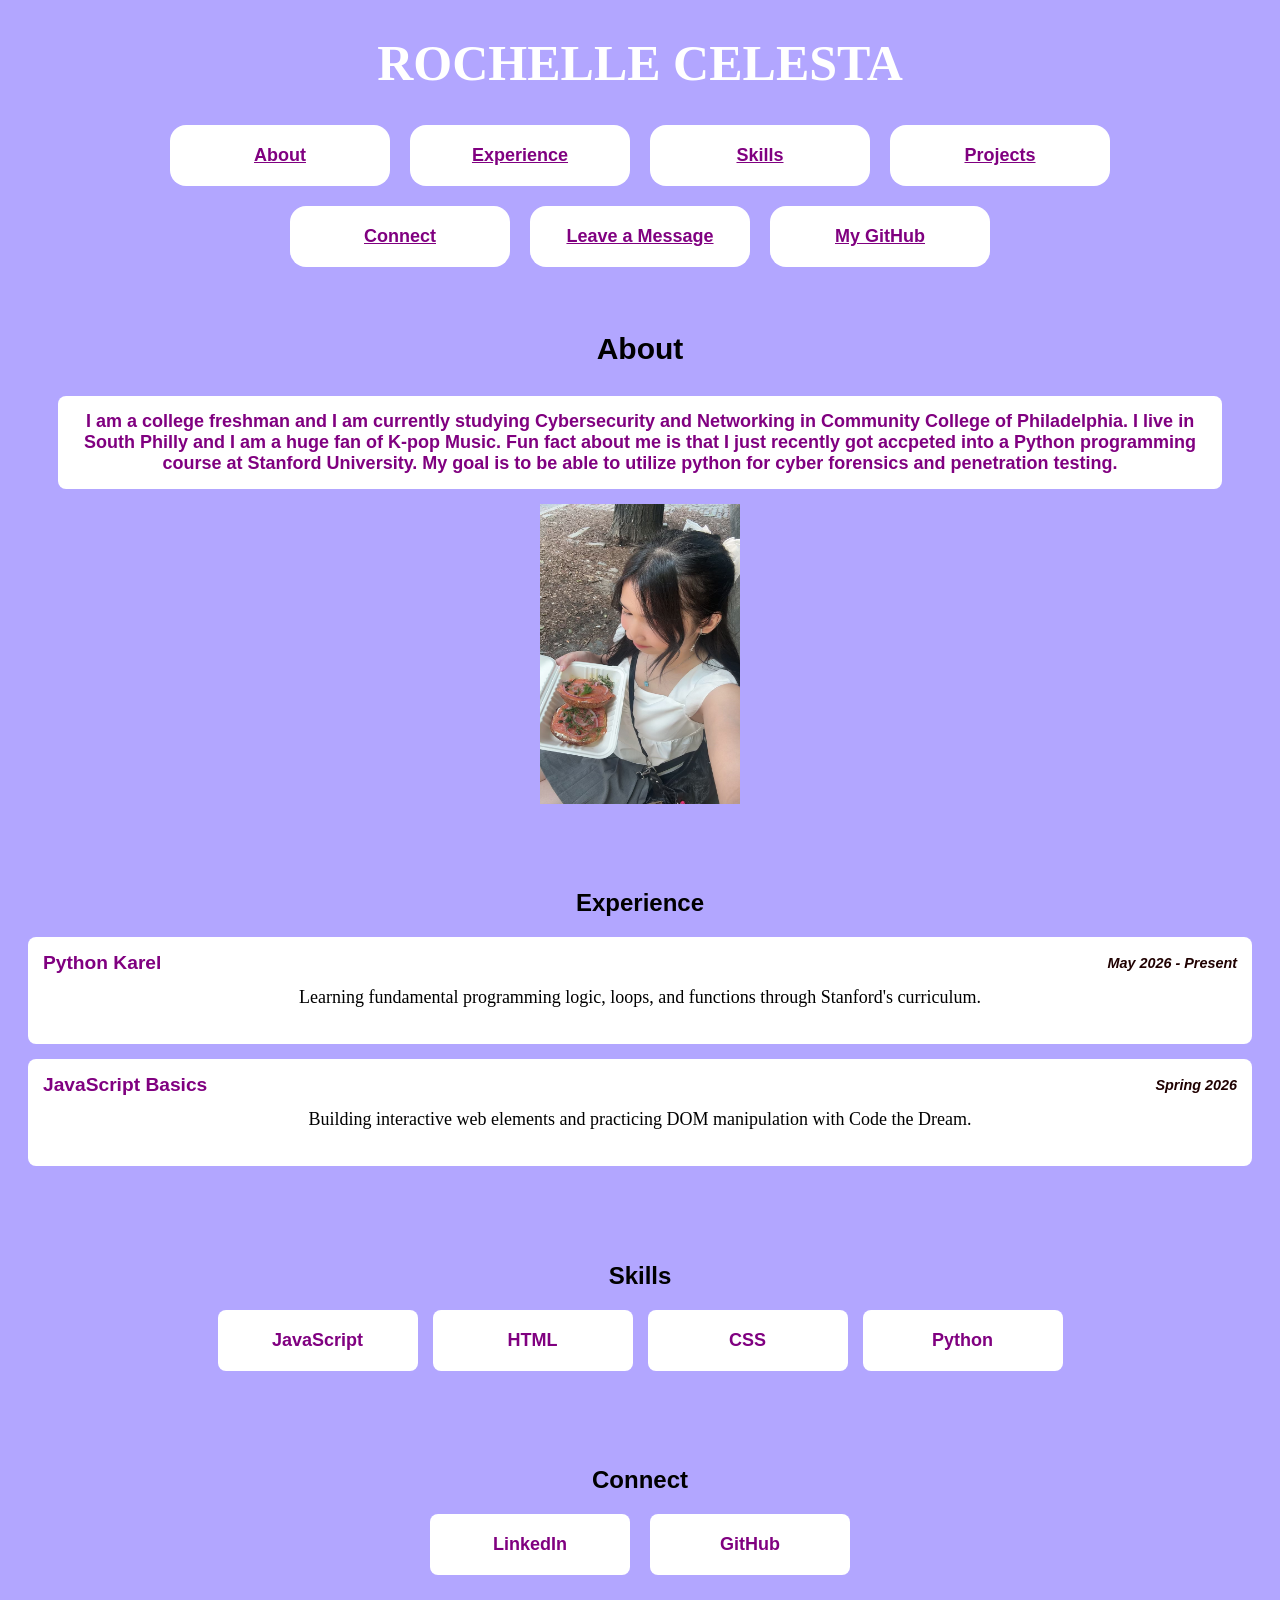
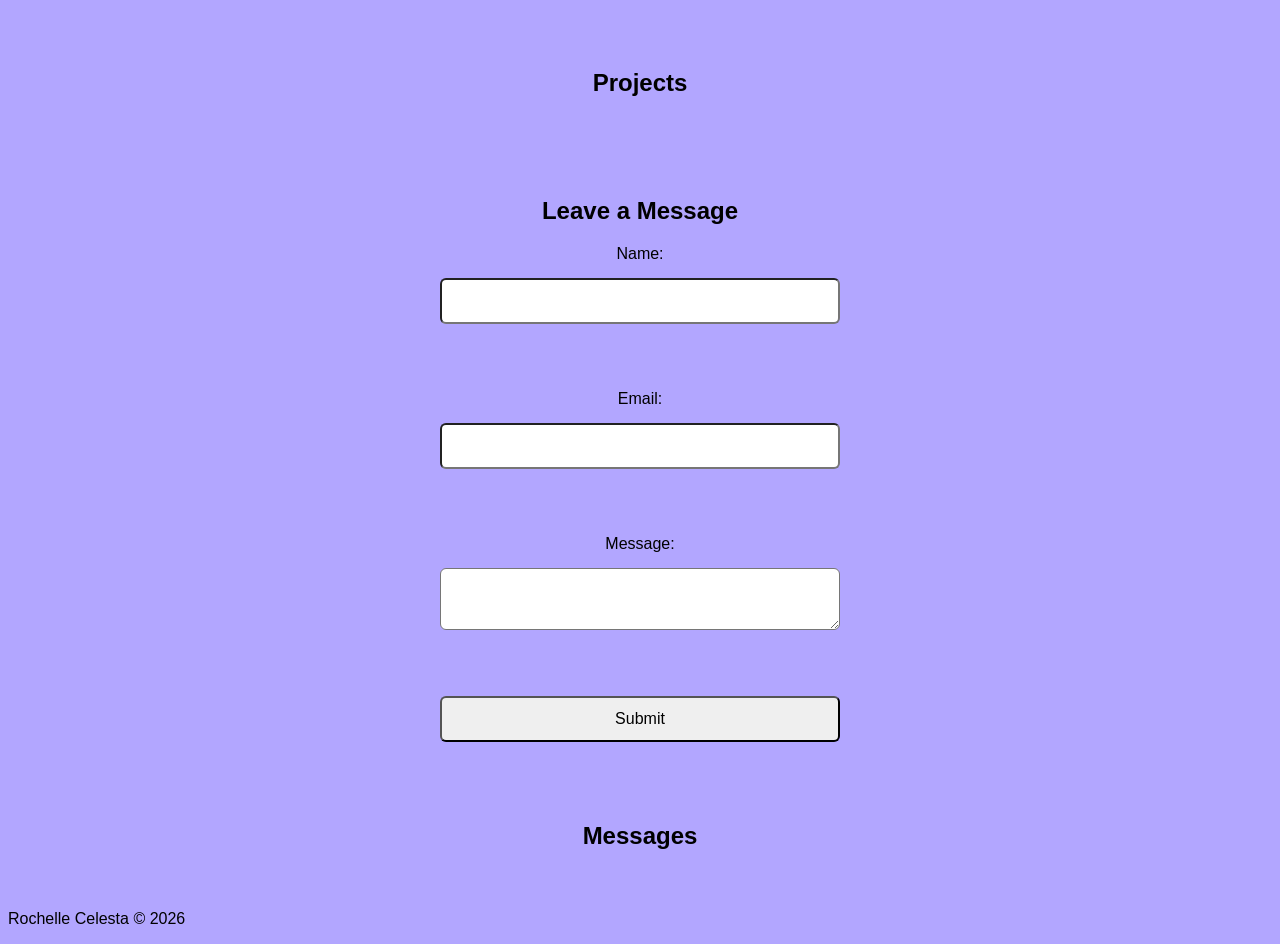
<file: index.html>
<!DOCTYPE html>
<html lang="en">
    <head>
        <meta charset="UTF-8">
        <meta name="viewport" content="width=device-width, initial-scale=1.0">
        <title> Rochelle Celesta's Portfolio </title>
        <meta name="description" content="Code the Dream Assignment">
        <link rel="stylesheet" href="css/index.css">
    </head>
    <body>
        <h1> Rochelle Celesta </h1>

        <nav>
            <ul>
                <li><a href="#About">About</a></li>
                <li><a href="#Experience">Experience</a></li>
                <li><a href="#Skills">Skills</a></li>
                <li><a href="#Projects">Projects</a></li>
                <li><a href="#Connect">Connect</a></li>
                <li><a href="#Leave-a-Message">Leave a Message</a></li>
                <li><a href="openapi.html">My GitHub</a></li>
            </ul>
        </nav>  
        
        <section id="About"> 
            <h2> About </h2>
            <p> 
                I am a college freshman and I am currently studying
            Cybersecurity and Networking in Community College of Philadelphia.
            I live in South Philly and I am a huge fan of K-pop Music.
            Fun fact about me is that I just recently got accpeted into a 
            Python programming course at Stanford University. My goal is
            to be able to utilize python for cyber forensics and penetration testing.
            </p>

            <img src="./images/me.jpg" alt="A photo of me and my salmon bagel" height="300" width="200">
        </section>


        <section id="Experience">
            <h2> Experience </h2>
            <ul>
                <li>
                    <div class="exp-header">
                        <span class="job-title">Python Karel</span>
                        <span class="job-date">May 2026 - Present</span>
                    </div>
                    <p class="job-description">
                        Learning fundamental programming logic, loops, and functions through 
                        Stanford's curriculum.
                    </p>
                </li>

                <li>
                    <div class="exp-header">
                        <span class="job-title">JavaScript Basics</span>
                        <span class="job-date">Spring 2026</span>
                    </div>
                    <p class="job-description">
                        Building interactive web elements and practicing DOM manipulation 
                        with Code the Dream.
                    </p>
                </li>
                </ul>
                </section>

        <section id="Skills">
            <h2>Skills</h2>
            <ul></ul>
        </section>

        <section id="Connect">
            <h2> Connect </h2>
            <ul> 
                <li> <a href="https://www.linkedin.com/in/rochelle-celesta-72816b388" >LinkedIn</a> </li>
                <li> <a href="https://github.com/urcelestial" >GitHub</a> </li>
            </ul>
        </section>
        
        <section id="Projects">
            <h2>Projects</h2>
            <ul id="project-list"></ul> 
        </section>
        
        <section id="Leave-a-Message">
            <h2>Leave a Message</h2>
            <form name="leave_message">
                <label for="usersName">Name:</label>
                <input type="text" id="usersName" name="usersName" required> <br><br>
                <label for="usersEmail">Email:</label>
                <input type="email" id="usersEmail" name="usersEmail" required> <br><br>
                <label for="usersMessage">Message:</label>
                <textarea id="usersMessage" name="usersMessage" required></textarea> <br><br>
                <button type="submit">Submit</button>
            </form>

        </section>

        <section id="messages">
            <h2>Messages</h2>
            <ul></ul>

        </section>

        <script src="js/index.js"></script>

    </body>
    
</html>
</file>
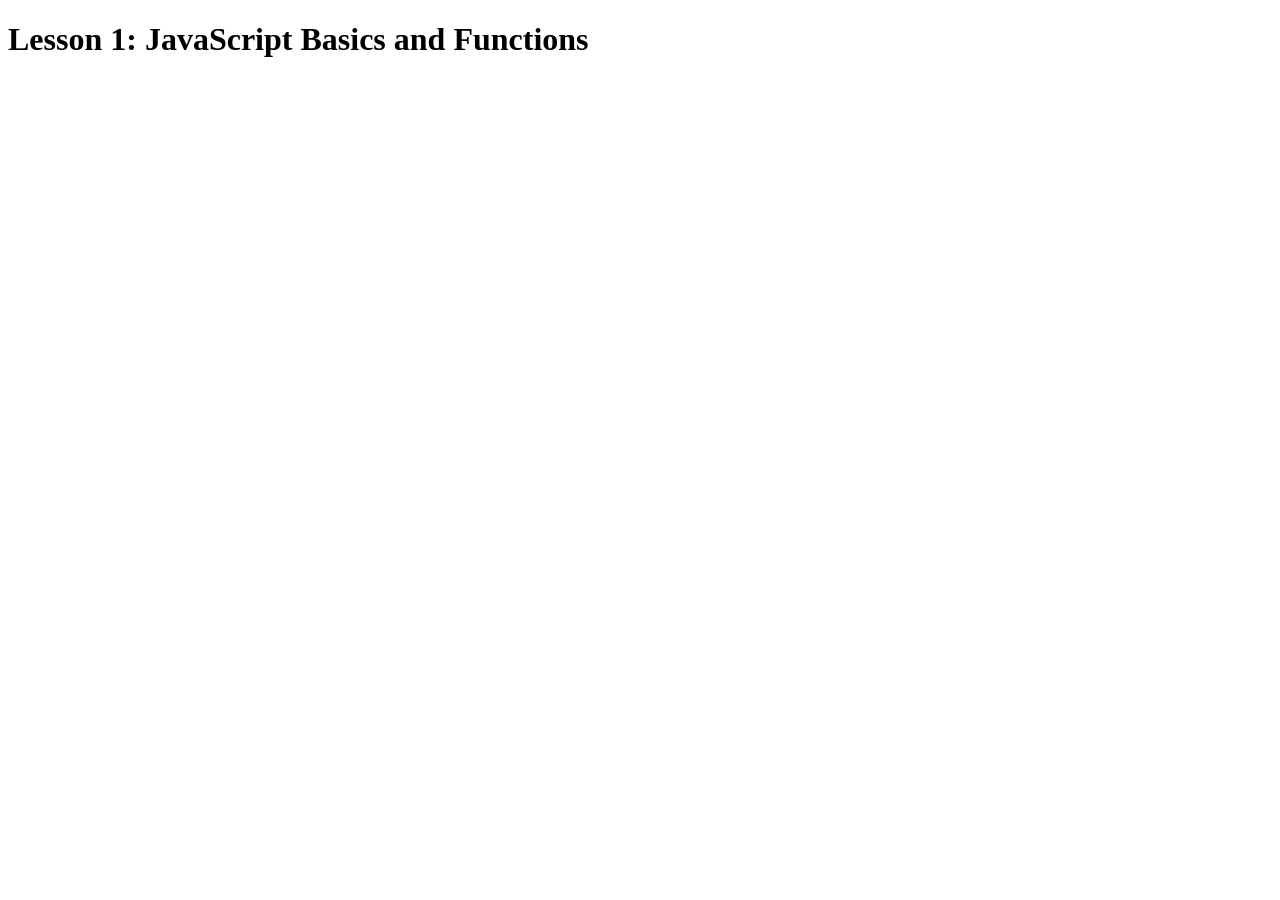
<file: first.html>
<!DOCTYPE html>
<html lang="en">
<head>
    <meta charset="UTF-8">
    <meta name="viewport" content="width=device-width, initial-scale=1.0">

    <title>Lesson 1: JavaScript Basics and Functions</title>
    
</head>
<body>

    <h1>Lesson 1: JavaScript Basics and Functions</h1>
    <script src="script.js"></script>
</body>
</html>
</file>
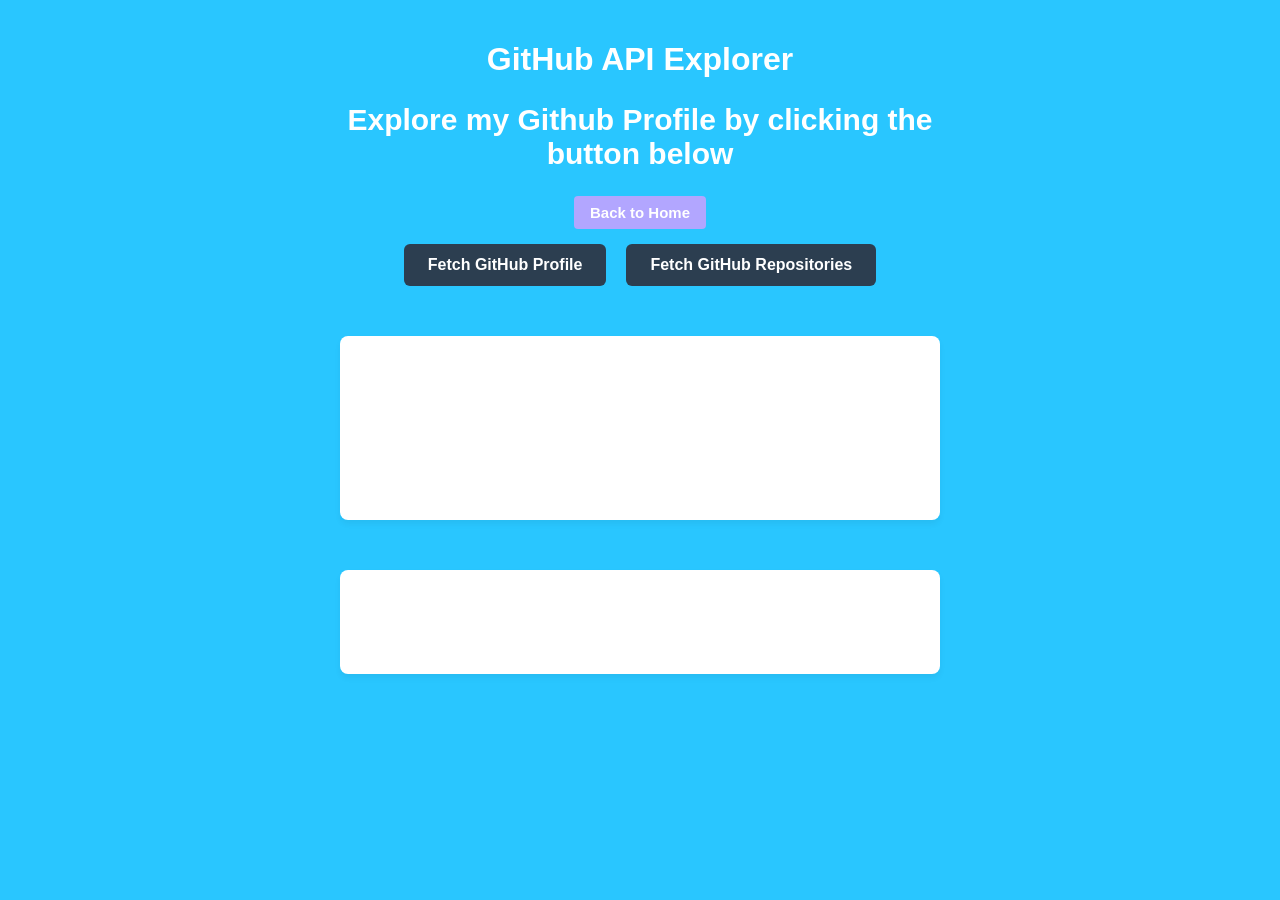
<file: openapi.html>
<!DOCTYPE html>
<html>
    <head>
       <title> Rochelle Celesta's API Explorer </title>
       <meta name="description" content="Code the Dream Assignment">
    <link rel="stylesheet" href="css/openapi.css">
    </head>

    <body>
        <h1>GitHub API Explorer</h1>
        <h2>Explore my Github Profile by clicking the button below</h2>

        <nav>
    <ul>
        <li><a href="index.html"><span class="label">Back to Home</span></a></li>
    </ul>
        </nav> 
        
        <main>
            <div class="api-container">
                <button id="fetch-profile">Fetch GitHub Profile</button>
                <button id="fetch-repos">Fetch GitHub Repositories</button>
            </div>

            <section id="profile-section">
                <h2>GitHub Profile</h2>
                <div id="profile-info"></div>
            </section>

            <section id="repos-section">
                <h2>GitHub Repositories</h2>
                <div id="repos-info"></div>
            </section>
        </main>
        <script src="js/openapi.js"></script>
    </body>
</html>
</file>
<file: css/index.css>
body {
    background-color: rgb(178, 166, 255)
}

* {
    font-family: 'Segoe UI', Tahoma, Geneva, Verdana, sans-serif;
}

section {
    margin: 20px auto;
    padding: 20px;
    text-align: center;
}

/* TITLE */
h1 {
    font-family: 'Fredoke One', cursive;
    font-size: 50px;
    font-weight: bold;
    text-align: center;
    text-transform: uppercase;
    color: white;
}

/* NAVIGATION */

nav ul {
    display: flex;
    flex-wrap: wrap;
    justify-content: center;
    gap: 20px;
    list-style: none;
    padding-left: 0;
    padding-right: 0;
    margin: 20px auto;
    max-width: 1000px;
}

nav ul li {
    font-size: 18px;
    font-weight: bold;
    background-color: white;
    border-radius: 16px;
    padding: 20px 30px;
    width: 160px;
    display: flex;
    justify-content: center;
    align-items: center;

}

nav ul li a {
    color: purple;
}

/* ABOUT */
#About {
    font-size: 20px;
    font-family: Georgia, 'Times New Roman', Times, serif;
    font-weight: bold;
    text-align: center;
    color: black;
    
}

#About p {
    font-size: 18px;
    font-family: "Segoe UI", tahoma, geneva, verdana, sans-serif;
    font-weight: bold;
    text-align: center;
    color: purple;

    display: flex; 
    flex-wrap: wrap;
    justify-content: center;
    background: white;
    margin-bottom: 15px;
    margin-top: 30px;
    margin-right: 30px;
    margin-left: 30px;
    padding: 15px;
    border-radius: 8px;
}


/* EXPERIENCE */
#Experience ul {
    padding: 0;
}

#Experience li {
    display: flex; 
    flex-wrap: wrap; 
    justify-content: space-between; 
    background: white;
    margin-bottom: 15px;
    padding: 15px;
    border-radius: 8px;
    color: black;
}


#Experience li p {
    flex-basis: 100%; 
    margin-top: 10px;
    font-weight: normal;
}


.exp-header {
    display: flex;
    justify-content: space-between;
    align-items: center;
    width: 100%;
}

/* SKILLS */
#Skills ul {
    gap: 15px;
    list-style: none;
    color:purple;

    display: flex; 
    flex-wrap: wrap; 
    justify-content: center; 

    margin: 20px 0 0 0;
    padding: 0px;
    border-radius: 8px;
}

#Skills ul li {
    font-size: 18px;
    font-weight: bold;
    color: purple;

    display: flex; 
    flex-wrap: wrap; 
    justify-content: center; 
    background-color: white;

    margin-bottom: 15px;
    padding: 20px 30px;
    width: 140px;
    border-radius: 8px;
}




/* Experience Formatting */

.job-title {
    font-weight: bold;
    font-size: 1.2rem;
    color: purple;
}

.job-date {
    font-style: italic;
    font-family: 'Segoe UI', Tahoma, Geneva, Verdana, sans-serif;
    font-size: 0.9rem;
    font-weight: bold;
    color: #200202;
}

.job-description {
    margin-top: 10px;
    line-height: 1.5;

    font-size: 18px;
    font-family: 'Times New Roman', Times, serif;
    font-weight: bold;
    color: black;
}



/* Connect and Leave a Message */

#Connect a {
    color: purple;
    font-weight: bold;
    text-decoration: none;
}

#Connect ul{
    display: flex;
    flex-wrap: wrap;
    justify-content: center;
    gap: 20px;
    list-style: none;
    padding: 0;
    margin: 20px 0 0 0;
}
#Connect ul li{
    font-size: 18px;
    font-weight: bold;
    color: purple;

    display: flex; 
    flex-wrap: wrap; 
    justify-content: center; 
    background-color: white;

    margin-bottom: 15px;
    padding: 20px 30px;
    width: 140px;
    border-radius: 8px;
}

form[name="leave_message"] {
    display: flex;
    flex-direction: column;
    gap: 15px;
    max-width: 400px;
    margin: 0 auto;
}

form[name="leave_message"] input,
form[name="leave_message"] textarea,
form[name="leave_message"] button {
    padding: 12px;
    font-size: 1rem;
    border-radius: 6px;
}

/* PROJECTS */

#Projects ul {
    display: flex;
    flex-wrap: wrap;
    justify-content: center;
    gap: 20px;
    list-style: none;
    padding: 0;
    margin: 20px 0 0 0;
}


#Projects ul li {
    font-size: 18px;
    font-weight: bold;
    color: purple;

    display: flex; 
    flex-wrap: wrap; 
    justify-content: center; 
    background-color: white;

    margin-bottom: 15px;
    padding: 20px 30px;
    width: 250px;
    border-radius: 8px;
}

#messages ul {
    list-style: none;
    padding: 0;

    display: flex;
    flex-direction: column;
    align-items: center;
    gap: 20px;
    margin: 20px 0 0 0;
}

#messages ul li {
    font-family: 'Segoe UI', Tahoma, Geneva, Verdana, sans-serif;
    font-size: 18px;
    font-weight: bold;
    color: purple;

    display: flex; 
    flex-wrap: wrap; 
    justify-content: center; 
    background-color: white;

    margin-bottom: 15px;
    padding: 20px 30px;
    width: fit-content;
    min-width: 300px;
    border-radius: 15px;
    align-items: center;

    gap: 10px;
}
</file>
<file: css/openapi.css>
body {
    font-family: 'Segoe UI', Tahoma, Geneva, Verdana, sans-serif;
    max-width: 600px;
    margin: 0 auto;
    padding: 20px;
    background-color: #29c6ff;
    color: rgb(70, 9, 60);
}

h1 {
    text-align: center;
    color: white;
}

h2 {
    text-align: center;
    font-size: 30px;
    color: white;
}

h3 {
    text-align: center;
    font-size: 25px;
    color: #0b3056;
    padding: 0;
    margin-top: 0;
}

nav ul {
    list-style: none;
    padding: 0;
    display: flex;
    justify-content: center;
    gap: 20px;
    font-size: 15px;
}

.label {
    background-color: rgb(178, 166, 255);
    padding: 8px 16px;
    border-radius: 4px;
    color: white;
    font-weight: bold;
    display: inline-block;
}

nav a {
    text-decoration: none;
    color: white;
    font-weight: bold;
}

nav a:hover {
   text-decoration: underline;
}

.api-container {
    display: flex;
    justify-content: center;
    gap: 20px;
    margin: 10px;
}

button {
    padding: 12px 24px;
    font-size: 1rem;
    font-weight: 600;
    color: white;
    background-color: #2c3e50;
    border: none;
    border-radius: 6px;
    cursor: pointer;
    transition: background-color 0.2s, transform 0.1s;
}

button:hover {
    background-color: #34495e;
    transform: translateY(-2px);
}

button:active {
    transform: translateY(0);
}

#profile-section, #repos-section {
    background-color: white;
    padding: 10px;
    border-radius: 8px;
    margin-bottom:15px;
    margin-top: 50px;
    box-shadow: 0 4px 6px rgba(0, 0, 0, 0.05);
}

.profile-card img {
    border: 4px solid #2c3e50;
    margin-bottom: 10px;
    box-shadow: 0 4px 8px rgba(0,0,0,0.1);
    width: 150px;
}

#repos-info ul {
    display: flex;
    flex-wrap: wrap;
    justify-content: center;
    gap: 20px;
    list-style: none;
    padding: 0;
    margin: 20px 0 0 0;
}

#repos-info ul li {
    background: #f8f9fa;
    padding: 12px;
    margin-bottom: 80px;
    border-radius: 4px;
    display: flex;
    flex-wrap: wrap;
    justify-content: center;
}


#profile-info {
    display: flex;
    flex-direction: column;
    text-align: center;
    color: #2c3e50;
    margin-bottom: 80px;
}
</file>
